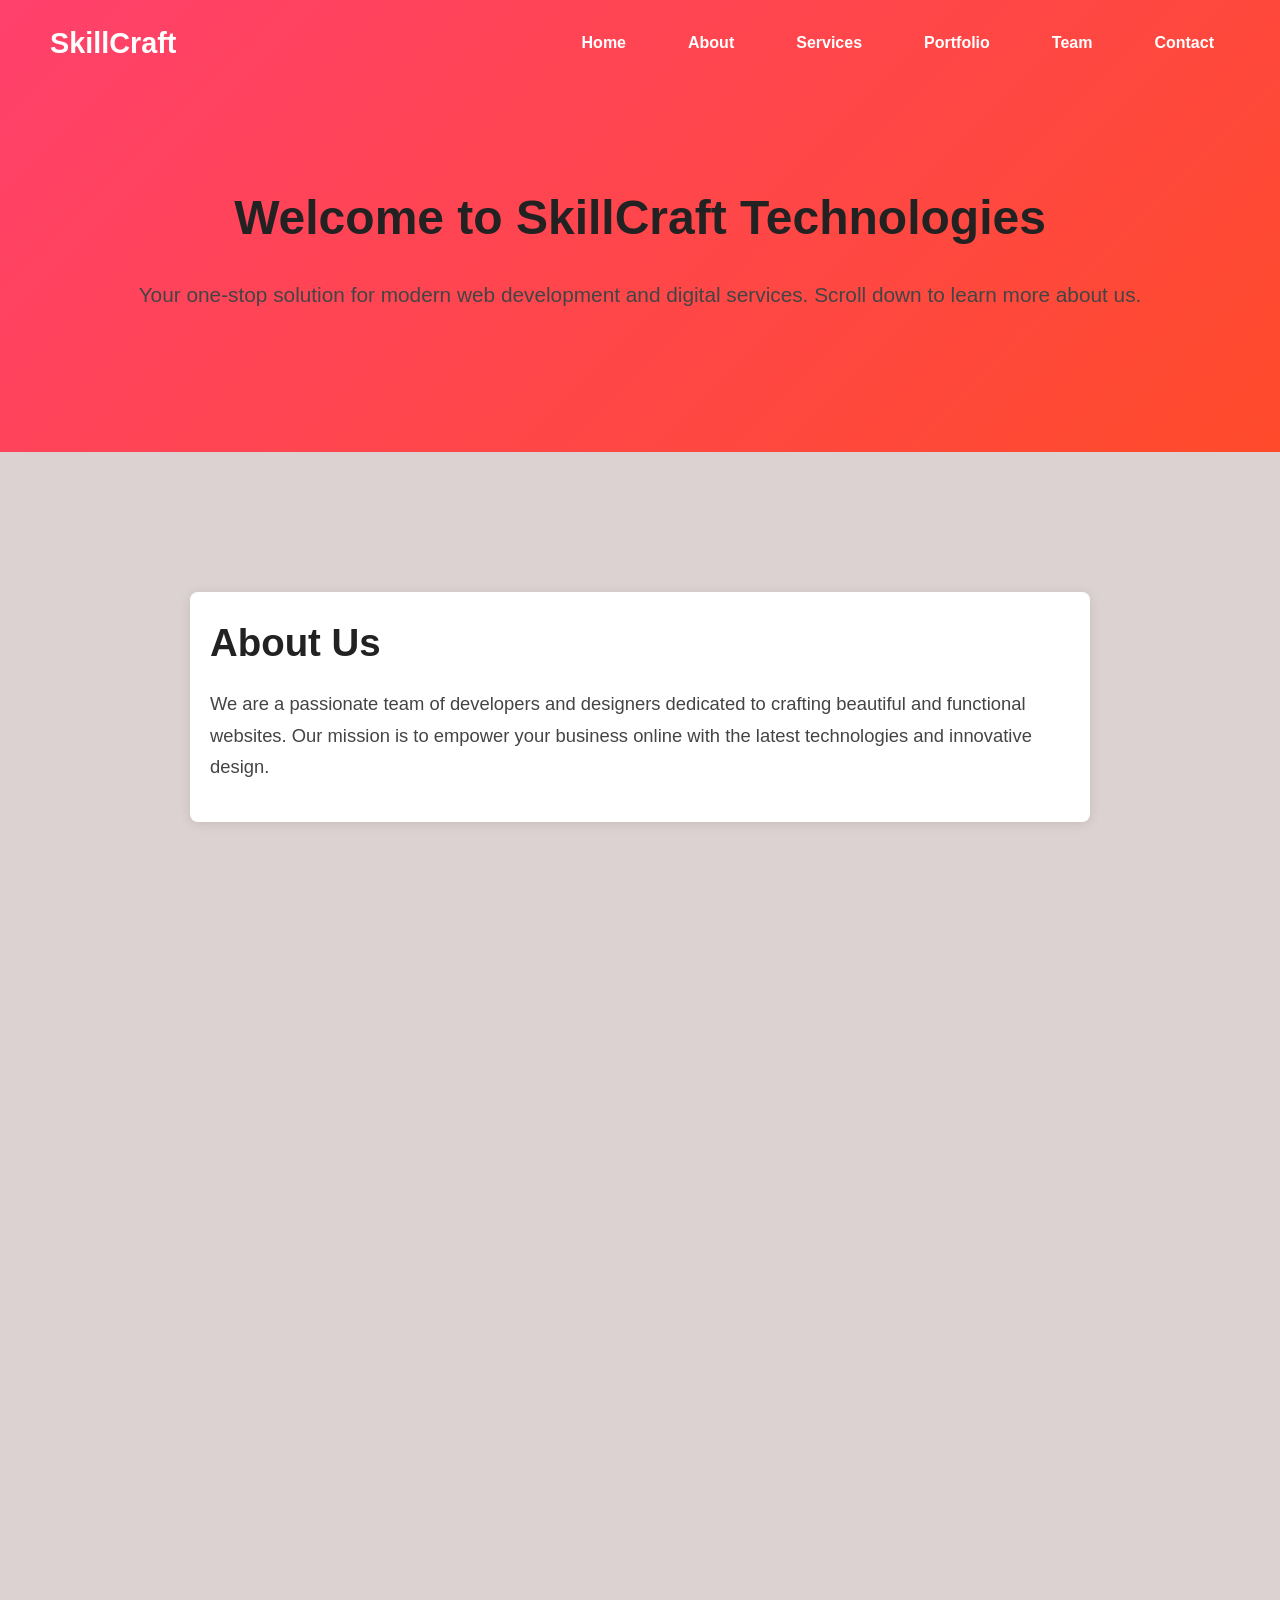
<file: Task_1/index.html>
<!DOCTYPE html>
<html lang="en">
<head>
  <meta charset="UTF-8" />
  <meta name="viewport" content="width=device-width, initial-scale=1" />
  <title>Responsive Landing Page</title>
  <link rel="stylesheet" href="style.css" />
</head>
<body>
 
  <!-- Navigation -->
  <nav id="navbar">
    <div class="logo">SkillCraft</div>
    <ul class="menu">
      <li><a href="#home">Home</a></li>
      <li><a href="#about">About</a></li>
      <li><a href="#services">Services</a></li>
      <li><a href="#portfolio">Portfolio</a></li>
      <li><a href="#team">Team</a></li>
      <li><a href="#contact">Contact</a></li>
    </ul>
  </nav>

  <!-- Sections -->
  <section id="home">
    <h1>Welcome to SkillCraft Technologies</h1>
    <p>Your one-stop solution for modern web development and digital services. Scroll down to learn more about us.</p>
  </section>
   

  <section id="about">
    <h1>About Us</h1>
    <p>We are a passionate team of developers and designers dedicated to crafting beautiful and functional websites. Our mission is to empower your business online with the latest technologies and innovative design.</p>
  </section>

  <section id="services">
    <h1>Our Services</h1>
    <p>We provide a wide range of web solutions including:</p>
    <ul>
      <li>Custom Website Development</li>
      <li>Responsive Design</li>
      <li>E-commerce Solutions</li>
      <li>SEO Optimization</li>
      <li>Website Maintenance & Support</li>
    </ul>
  </section>

  <section id="portfolio">
    <h1>Portfolio</h1>
    <p>Here are some of the projects we have worked on recently:</p>
    <ul>
      <li>Project Alpha – Corporate Website</li>
      <li>Project Beta – Online Store</li>
      <li>Project Gamma – Portfolio Website</li>
      <li>Project Delta – Blog Platform</li>
    </ul>
  </section>

  <section id="team">
    <h1>Meet Our Team</h1>
    <p>Our team consists of talented developers, designers, and strategists who bring ideas to life.</p>
    <ul>
      <li><strong>Kishan Kanha</strong> - Lead Developer</li>
      <li><strong>Chitrakant Sahu</strong> - UX/UI Designer</li>
      <li><strong>Farhan Ali</strong> - Project Manager</li>
      <li><strong>Utsav Thakre</strong> - SEO Specialist</li>
    </ul>
  </section>
   

  <section id="contact">
    <h1>Contact Us</h1>
    <p>Have questions? Want to work with us? Reach out using the form below.</p>
    <form>
      <input type="text" placeholder="Your Name" required />
      <input type="email" placeholder="Your Email" required />
      <textarea rows="5" placeholder="Your Message" required></textarea>
      <button type="submit">Send Message</button>
    </form>
  </section>

  <script src="script.js"></script>
</body>
</html>
</file>
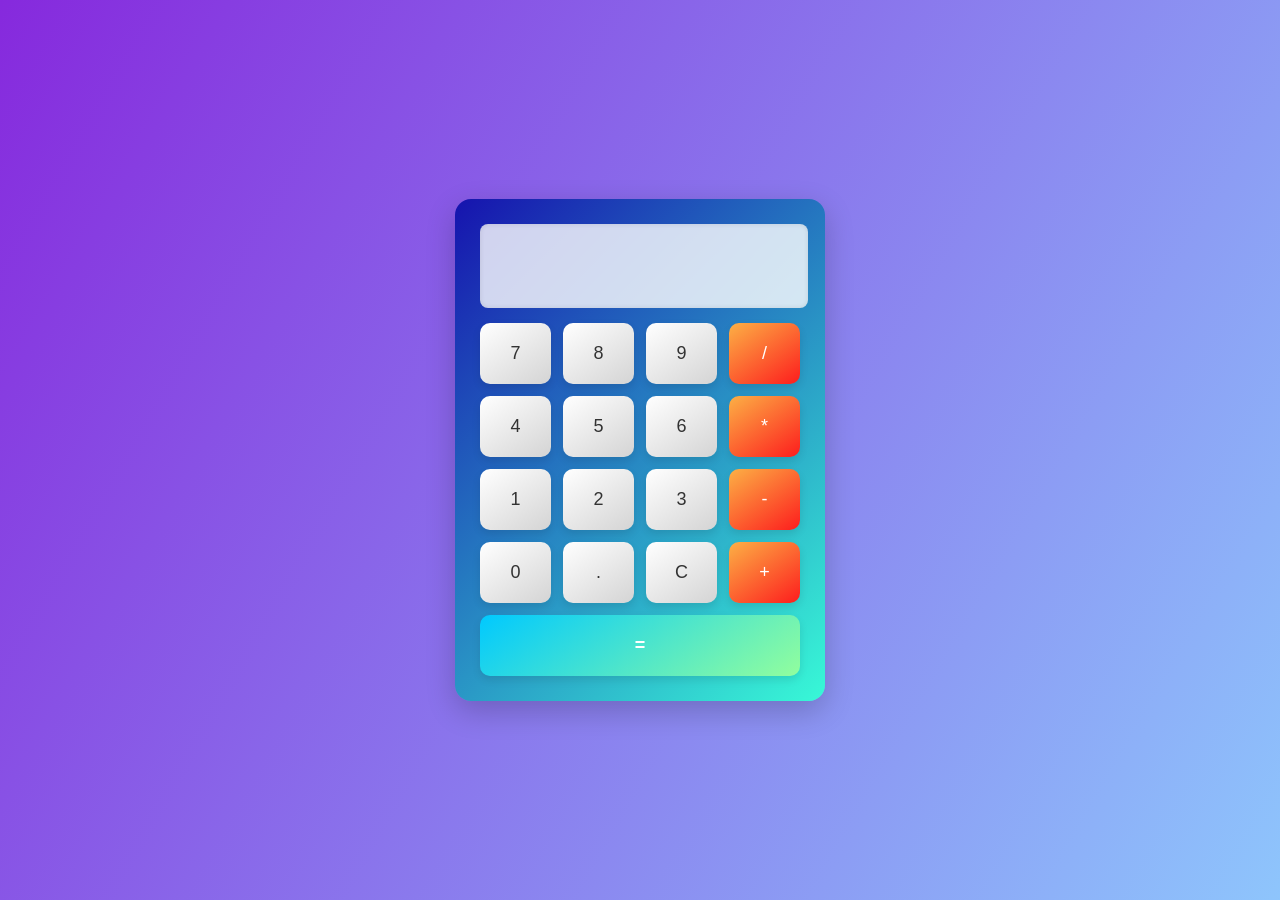
<file: Task_2/index.html>
<!DOCTYPE html>
<html lang="en">
<head>
  
  <meta charset="UTF-8" />
  <meta name="viewport" content="width=device-width, initial-scale=1.0"/>
  <title>Calculator</title>
  <link rel="stylesheet" href="style.css" />
</head>
<body>
  <div class="calculator">
   
    <input type="text" id="display" disabled />
    <div class="buttons">
      <button>7</button><button>8</button><button>9</button><button class="operator">/</button>
      <button>4</button><button>5</button><button>6</button><button class="operator">*</button>
      <button>1</button><button>2</button><button>3</button><button class="operator">-</button>
      <button>0</button><button>.</button><button id="clear">C</button><button class="operator">+</button>
      <button id="equals" class="equal">=</button>
    </div>
  </div>
  <script src="script.js"></script>
</body>
</html>
</file>
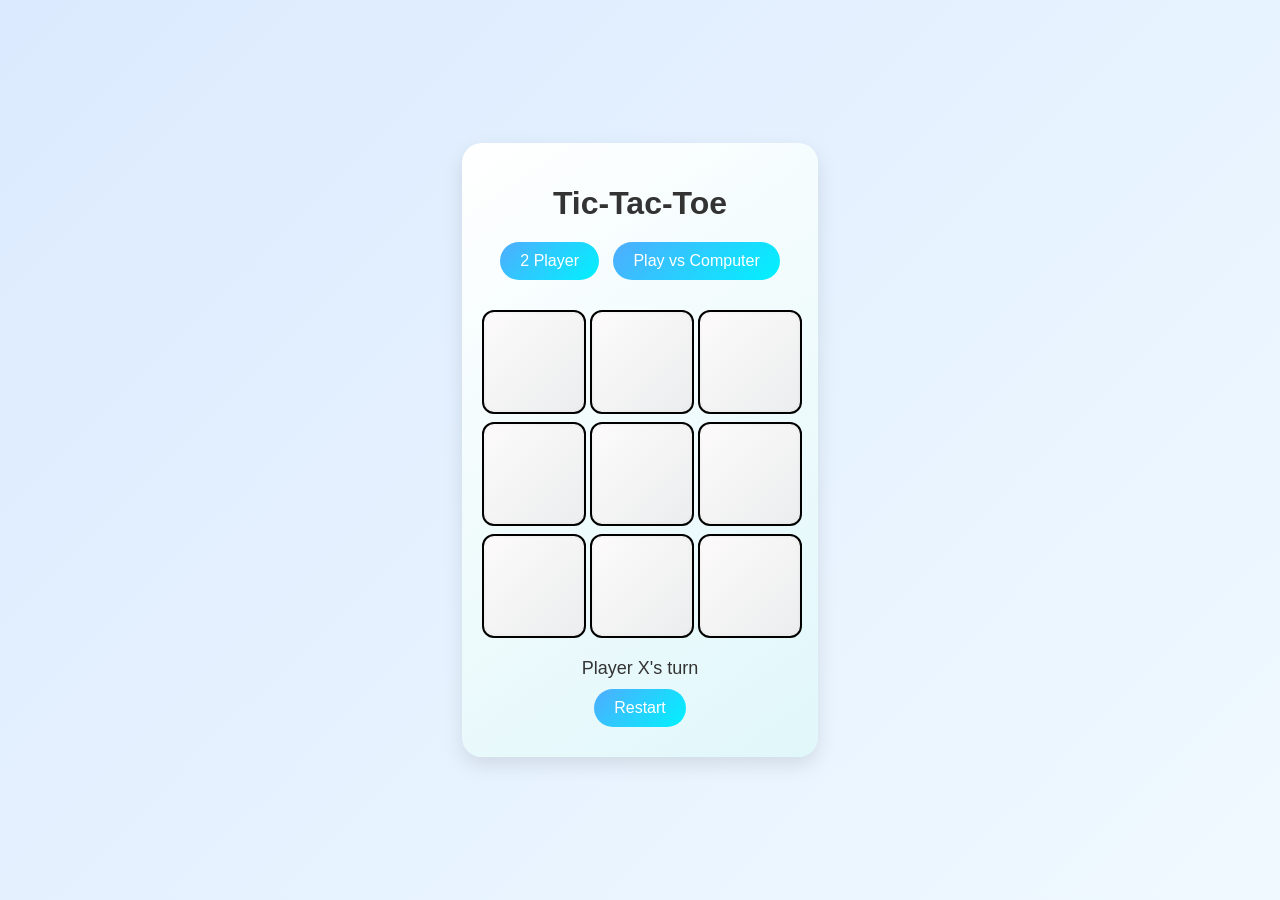
<file: Task_3/index.html>
<!DOCTYPE html>
<html lang="en">
<head>
 
  <meta charset="UTF-8" />
  <meta name="viewport" content="width=device-width, initial-scale=1.0"/>
  <title>Tic-Tac-Toe</title>
  <link rel="stylesheet" href="style.css"/>
</head>
<body>
  <div class="container">
    <h1>Tic-Tac-Toe</h1>
    <div class="mode-select">
      <button onclick="setMode('human')">2 Player</button>
      <button onclick="setMode('computer')">Play vs Computer</button>
    </div>
 
    <div class="board" id="board"></div>
    <div class="status" id="status"></div>
    <button id="restart" onclick="startGame()">Restart</button>
  </div>

  <script src="script.js"></script>
</body>
</html>
</file>
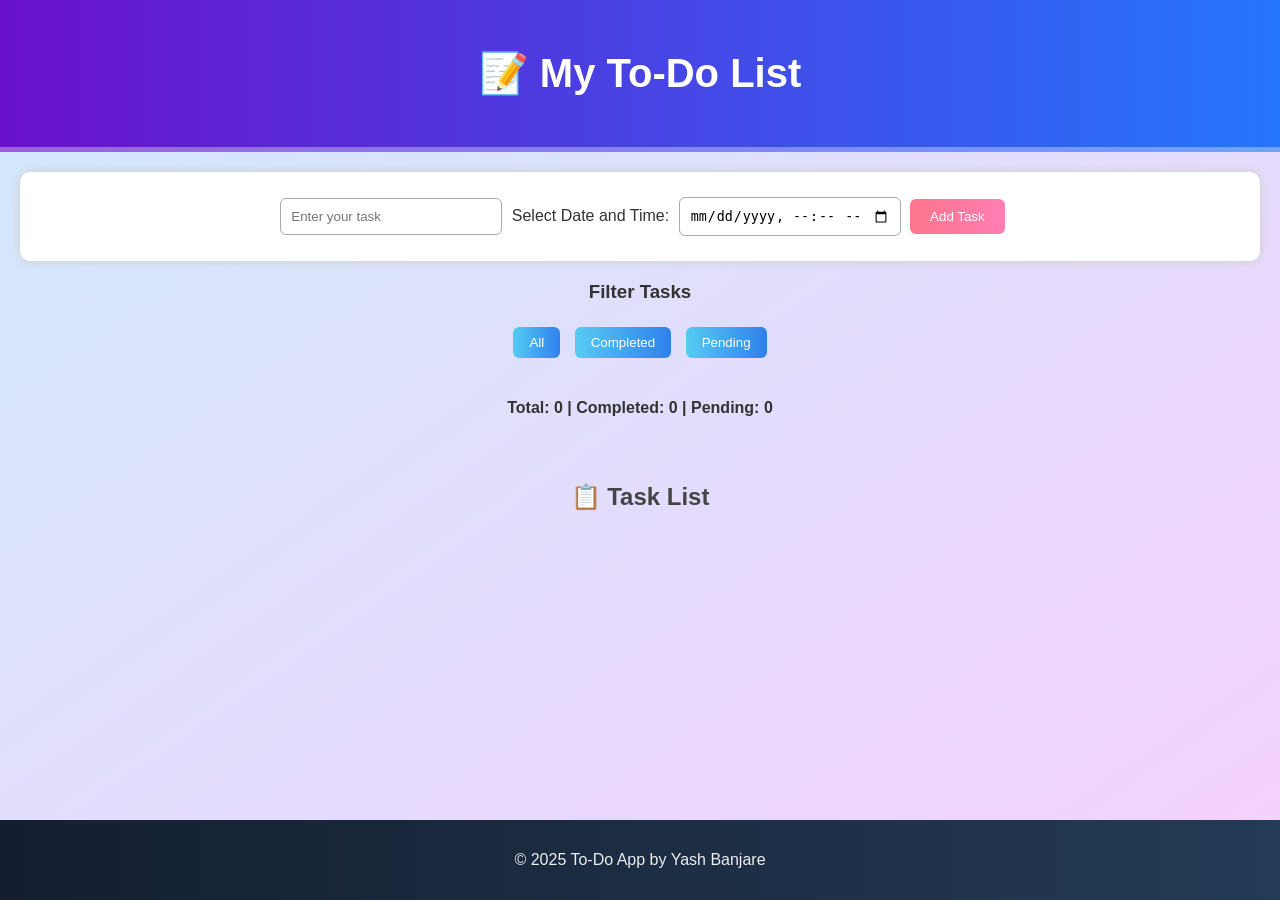
<file: Task_4/index.html>
<!DOCTYPE html>
<html lang="en">
<head>
  <meta charset="UTF-8">
  <meta name="viewport" content="width=device-width, initial-scale=1.0">
  <title>To-Do Web App</title>
  <link rel="stylesheet" href="style.css">
</head>
<body>
  
  <header>
    <h1>📝 My To-Do List</h1>
    <!-- <p>Stay productive and on track</p> -->
  </header>

  <main>
    <section class="task-form">
      <input type="text" id="taskText" placeholder="Enter your task">
      <label for="taskDateTime">Select Date and Time:</label>
      <input type="datetime-local" id="taskDateTime" title="Select the date and time for your task">
      <button onclick="addTask()">Add Task</button>
    </section>
    

    <!-- 🔍 Filter Section -->
    <section class="filter-section">
      <h3>Filter Tasks</h3>
      <button onclick="filterTasks('all')">All</button>
      <button onclick="filterTasks('completed')">Completed</button>
      <button onclick="filterTasks('pending')">Pending</button>
    </section>

    <!-- 📊 General Info Section -->
    <section class="info-section">
      <p>Total: <span id="totalCount">0</span> |
         Completed: <span id="completedCount">0</span> |
         Pending: <span id="pendingCount">0</span>
      </p>
    </section>

    <section class="task-section">
      <h2>📋 Task List</h2>
      <ul id="taskList"></ul>
    </section>
  </main>

  <footer>
    <p>&copy; 2025 To-Do App by Yash Banjare</p>
  </footer>

  <script src="script.js"></script>
</body>

</html>
</file>
<file: Task_1/style.css>
/* Reset and basics */
* {
  margin: 0;
  padding: 0;
  box-sizing: border-box;
}



body {
  font-family: 'Segoe UI', Tahoma, Geneva, Verdana, sans-serif;
  line-height: 1.6;
  background: #ddd2d2;
  color: #333;
}

/* Navbar fixed */
nav {
  position: fixed;
  top: 0;
  width: 100%;
  background: transparent;
  padding: 20px 50px;
  display: flex;
  justify-content: space-between;
  align-items: center;
  transition: background-color 0.4s ease, padding 0.4s ease;
  z-index: 10000;
}


/* Navbar scrolled */
nav.scrolled {
  background-color: #111;
  padding: 10px 50px;
  box-shadow: 0 4px 15px rgba(0,0,0,0.4);
}

/* Logo */
.logo {
  font-size: 1.8rem;
  font-weight: 700;
  color: white;
  user-select: none;
}

/* Menu styles */
ul.menu {
  list-style: none;
  display: flex;
  gap: 30px;
}

ul.menu li a {
  color: white;
  text-decoration: none;
  font-weight: 600;
  padding: 8px 16px;
  border-radius: 6px;
  transition: background-color 0.3s ease, color 0.3s ease;
  cursor: pointer;
  font-size: 1rem;
}

/* Hover effect */
ul.menu li a:hover {
  background-color: #ff4b2b;
  color: white;
}


/* Scrolled menu items */
nav.scrolled ul.menu li a {
  color: #ddd;
}
nav.scrolled ul.menu li a:hover {
  background-color: #ff7b66;
  color: white;
}

/* Sections styling */
section {
  max-width: 900px;
  margin: 140px auto 60px; /* margin top for fixed nav */
  padding: 20px;
  background: white;
  border-radius: 8px;
  box-shadow: 0 2px 12px rgba(0,0,0,0.1);
}

section h1 {
  margin-bottom: 15px;
  font-size: 2.4rem;
  color: #222;
}

section p {
  font-size: 1.15rem;
  color: #444;
  line-height: 1.7;
  margin-bottom: 20px;
}



/* Hover effect on all sections */
section {
  transition: box-shadow 0.3s ease, transform 0.3s ease;
  will-change: transform, box-shadow;
}
section:hover {
  box-shadow: 0 12px 25px rgba(255, 75, 43, 0.4);
  transform: translateY(-8px);
}

/* Animation keyframes */
@keyframes fadeSlideUp {
  0% {
    opacity: 0;
    transform: translateY(20px);
  }
  100% {
    opacity: 1;
    transform: translateY(0);
  }
}

/* Initially hide sections */
section {
  opacity: 0;
  transform: translateY(20px);
  transition: opacity 0.6s ease, transform 0.6s ease;
}

/* Animate visible sections */
section.visible {
  opacity: 1;
  transform: translateY(0);
  animation: fadeSlideUp 0.6s forwards;
}

/* Animate headings and paragraphs inside visible sections */
section.visible h1,
section.visible p,
section.visible ul,
section.visible form {
  animation: fadeSlideUp 0.8s forwards;
  animation-delay: 0.2s;
}




/* Hero Section special */
#home {
  background: linear-gradient(135deg, #ff416c, #ff4b2b);
  color: white;
  text-align: center;
  padding: 180px 20px 140px;
  margin: 0;
  border-radius: 0;
  box-shadow: none;
   max-width: 100%;
}
#home h1 {
  font-size: 3rem;
  margin-bottom: 20px;
  font-weight: 700;
}
#home p {
  font-size: 1.3rem;
  max-width: 100%;
  margin: 0 auto;
}

/* Contact form */
form {
  display: flex;
  flex-direction: column;
  gap: 15px;
  max-width: 500px;
}
form input, form textarea {
  padding: 12px;
  font-size: 1rem;
  border: 1.5px solid #ccc;
  border-radius: 5px;
  resize: none;
  transition: border-color 0.3s ease;
}
form input:focus, form textarea:focus {
  border-color: #ff4b2b;
  outline: none;
}
form button {
  background-color: #ff4b2b;
  color: white;
  border: none;
  padding: 12px;
  font-size: 1.1rem;
  font-weight: 600;
  border-radius: 5px;
  cursor: pointer;
  transition: background-color 0.3s ease;
}

form button:hover {
  background-color: #ff7b66;
}

/* Responsive */
@media (max-width: 700px) {
  nav {
    padding: 10px 20px;
  }
  ul.menu {
    gap: 15px;
  }
  section {
    margin: 120px 20px 40px;
    padding: 15px;
  }
  #home h1 {
    font-size: 2.2rem;
  }
  #home p {
    font-size: 1.1rem;
  }
}
</file>
<file: Task_2/style.css>
body {
  background: linear-gradient(120deg, #8629dd, #8ec5fc);
  display: flex;
  justify-content: center;
  align-items: center;
  height: 100vh;
  font-family: Arial, sans-serif;
  margin: 0;
}
 
.calculator {
  background: linear-gradient(135deg, #1613ae, #38f9d7);
  border-radius: 16px;
  padding: 25px;
  box-shadow: 0 10px 30px rgba(0, 0, 0, 0.2);
  width: 320px;
}

#display {
  width: 95%;
  height: 60px;
  font-size: 26px;
  margin-bottom: 15px;
  padding: 12px;
  text-align: right;
  border: none;
  border-radius: 8px;
  background: #ffffffcc;
  color: #333;
  box-shadow: inset 0 0 5px rgba(0, 0, 0, 0.1);
}

.buttons {
  display: grid;
  grid-template-columns: repeat(4, 1fr);
  gap: 12px;
}

button {
  padding: 20px;
  font-size: 18px;
  border: none;
  border-radius: 10px;
  cursor: pointer;
  background: linear-gradient(145deg, #ffffff, #d4d4d4);
  color: #333;
  transition: 0.3s ease-in-out;
  box-shadow: 0 4px 8px rgba(0, 0, 0, 0.1);
}

button:hover {
  transform: scale(1.05);
  box-shadow: 0 6px 12px rgba(0, 0, 0, 0.2);
}

.operator {
  background: linear-gradient(145deg, #fcb045, #fd1d1d);
  color: white;
}

.operator:hover {
  box-shadow: 0 6px 12px rgba(253, 29, 29, 0.5);
}

.equal {
  grid-column: span 4;
  background: linear-gradient(145deg, #00c9ff, #92fe9d);
  color: white;
  font-weight: bold;
}

.equal:hover {
  box-shadow: 0 6px 14px rgba(0, 201, 255, 0.5);
}
</file>
<file: Task_3/style.css>
body {
    font-family: 'Segoe UI', sans-serif;
    background: linear-gradient(135deg, #dbeafe, #f0f9ff);
    display: flex;
    justify-content: center;
    align-items: center;
    height: 100vh;
    margin: 0;
  }
  
   
  
  .container {
    text-align: center;
    padding: 20px;
    border-radius: 20px;
    background: linear-gradient(145deg, #ffffff, #e0f7fa);
    box-shadow: 0 8px 20px rgba(0, 0, 0, 0.1);
  }
   
  h1 {
    color: #333;
    margin-bottom: 10px;
  }
  
  .mode-select button,
  #restart {
    margin: 10px 5px;
    padding: 10px 20px;
    font-size: 16px;
    border: none;
    border-radius: 30px;
    background: linear-gradient(135deg, #4facfe, #00f2fe);
    color: white;
    cursor: pointer;
    transition: transform 0.2s ease, box-shadow 0.2s ease;
  }
  
  .mode-select button:hover,
  #restart:hover {
    transform: scale(1.05);
    box-shadow: 0 4px 12px rgba(0, 0, 0, 0.2);
  }
  
  .board {
    display: grid;
    grid-template-columns: repeat(3, 100px);
    gap: 8px;
    margin: 20px auto;
  }
  
  .cell {
    width: 100px;
    height: 100px;
    border: 2px solid black; /* <-- Black outline */
    border-radius: 12px;
    font-size: 2.5rem;
    display: flex;
    justify-content: center;
    align-items: center;
    background: linear-gradient(135deg, #fdfbfb, #ebedee);
    box-shadow: inset 0 0 4px rgba(0, 0, 0, 0.05);
    cursor: pointer;
    transition: background 0.3s ease, transform 0.2s ease;
  }
  
  
  .cell:hover {
    background: linear-gradient(135deg, #a1c4fd, #c2e9fb);
    transform: scale(1.05);
  }
  
  .cell.winner {
    background: linear-gradient(135deg, #9be15d, #00e3ae);
    color: #fff;
    font-weight: bold;
  }
  
  .status {
    margin-top: 10px;
    font-size: 18px;
    color: #333;
  }
</file>
<file: Task_4/style.css>
/* General Styles */

/* Make the page take full height and push footer to bottom */
html, body {
    height: 100%;
    margin: 0;
    display: flex;
    flex-direction: column;
  }
  /* Optional: wrap all content (except footer) in a main container */
  main {
    flex: 1;
  }
  
  
  /* Filter Section */
  .filter-section {
    text-align: center;
    margin: 10px auto;
  }
  
  .filter-section button {
    padding: 8px 16px;
    margin: 5px;
    background: linear-gradient(to right, #56ccf2, #2f80ed);
    color: white;
    border: none;
    border-radius: 6px;
    cursor: pointer;
    transition: 0.3s;
  }
  
  .filter-section button:hover {
    background: linear-gradient(to right, #2f80ed, #56ccf2);
    transform: scale(1.05);
  }
  
  /* Info Section */
  .info-section {
    text-align: center;
    font-weight: bold;
    padding: 10px;
    color: #333;
  }
  
  
  body {
    font-family: 'Segoe UI', sans-serif;
    margin: 0;
    padding: 0;
    background: linear-gradient(to bottom right, #d0eafc, #f5d0fc);
    color: #333;
  }

  
  /* Header */
  header {
    text-align: center;
    padding: 50px 20px;
    background: linear-gradient(to right, #6a11cb, #2575fc);
    color: white;
    border-bottom: 5px solid #ffffff55;
  }
  
  header h1 {
    margin: 0;
    font-size: 2.5em;
  }
  
  header p {
    margin-top: 10px;
    font-size: 1.1em;
  }
  
  /* Task Form Section */
  .task-form {
    text-align: center;
    padding: 20px;
    background: #fff;
    box-shadow: 0 0 10px #ccc;
    margin: 20px;
    border-radius: 10px;
  }
  
  .task-form input {
    padding: 10px;
    margin: 5px;
    width: 200px;
    border: 1px solid #aaa;
    border-radius: 6px;
  }
  
  .task-form button {
    padding: 10px 20px;
    background: linear-gradient(to right, #ff758c, #ff7eb3);
    color: white;
    border: none;
    border-radius: 6px;
    cursor: pointer;
    transition: all 0.3s ease;
  }
  
  .task-form button:hover {
    background: linear-gradient(to right, #fc6767, #ec008c);
    transform: scale(1.05);
  }
  
  /* Task List Section */
  .task-section {
    max-width: 600px;
    margin: auto;
    padding: 20px;
  }
  
  .task-section h2 {
    text-align: center;
    color: #444;
  }
  
  #taskList {
    list-style: none;
    padding: 0;
  }
  
  .task-item {
    display: flex;
    justify-content: space-between;
    align-items: center;
    background: linear-gradient(to right, #3d0ae3, #465efb);
    padding: 12px 15px;
    margin-bottom: 10px;
    border-radius: 8px;
    color: white;
    transition: transform 0.2s;
  }
  
  .task-item:hover {
    transform: scale(1.02);
  }
  
  .task-item.completed span {
    text-decoration: line-through;
    opacity: 0.6;
  }
  
  .task-item button {
    margin-left: 6px;
    padding: 6px 8px;
    background: rgba(255, 255, 255, 0.2);
    border: none;
    border-radius: 4px;
    cursor: pointer;
    color: white;
    transition: background 0.3s;
  }

  .task-item button:hover {
    background: rgba(255, 255, 255, 0.4);
  }
  
  /* Footer */
  footer {
    text-align: center;
    padding: 15px;
    background: linear-gradient(to right, #141e30, #243b55);
    color: #eee;
    margin-top: 30px;
  }
</file>
